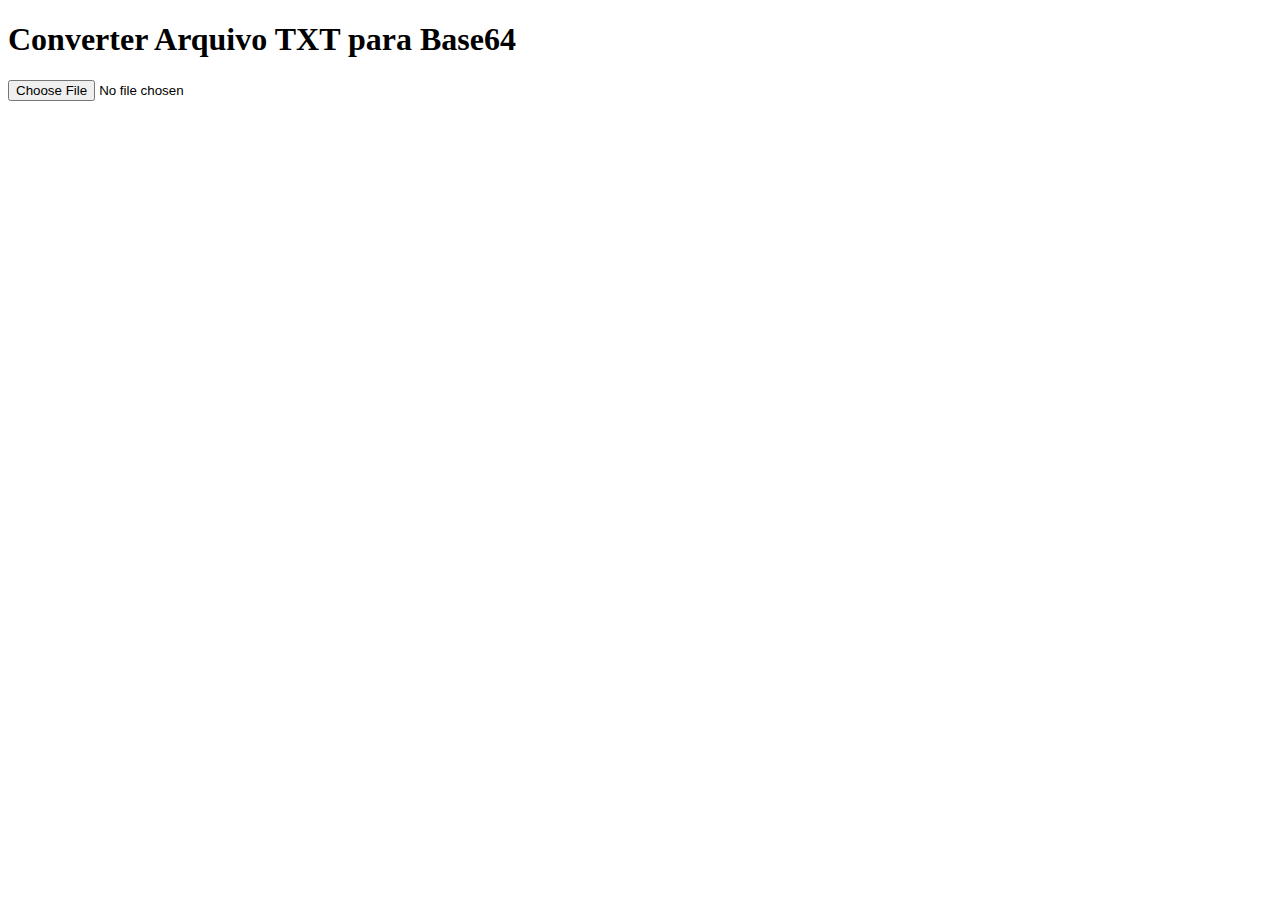
<file: base64/index.html>
<!DOCTYPE html>
<html lang="en">
<head>
  <meta charset="UTF-8">
  <meta name="viewport" content="width=device-width, initial-scale=1.0">
  <title>Arquivo TXT para Base64</title>
</head>
<body>
  <h1>Converter Arquivo TXT para Base64</h1>
  <input type="file" id="fileInput" accept=".txt" />
  <p id="output"></p>

  <script>
    //====> Função para converter o arquivo TXT em Base64
    function fileToBase64(file) {
      return new Promise((resolve, reject) => {
        const reader = new FileReader();

        // Ao terminar de ler, retorna a string em Base64
        reader.onload = () => resolve(reader.result.split(',')[1]); // Remove o prefixo "data:text/plain;base64,"
        reader.onerror = (error) => reject(error);

        // Lê o arquivo como Data URL (Base64)
        reader.readAsDataURL(file);
      });
    }

    // Listener para processar o arquivo quando o usuário o seleciona
    document.getElementById('fileInput').addEventListener('change', async (event) => {
      const file = event.target.files[0]; // Obtém o arquivo selecionado

      if (file) {
        try {
          // Converte o arquivo para Base64
          const base64String = await fileToBase64(file);

          // Exibe o resultado no parágrafo
          document.getElementById('output').innerText = `Base64 do arquivo: ${base64String}`;

          console.log('Base64:', base64String);
        } catch (error) {
          console.error('Erro ao converter o arquivo:', error);
        }
      } else {
        alert('Por favor, selecione um arquivo .txt!');
      }
    });
	
	
	
	//====> Converter Base64 de volta para um arquivo
	function base64ToFile(base64, fileName, mimeType = 'application/octet-stream') {
	  const byteCharacters = atob(base64); // Decodifica o Base64
	  const byteNumbers = new Array(byteCharacters.length).fill().map((_, i) => byteCharacters.charCodeAt(i));
	  const byteArray = new Uint8Array(byteNumbers);

	  return new File([byteArray], fileName, { type: mimeType });
	}

	// Exemplo de uso
	const base64String = "QU5FWE8gMDENCg=="; // Substitua pelo Base64 real
	const file = base64ToFile(base64String, "meuarquivo.txt", "text/plain");
	console.log(file);

	//Validação de tipos de arquivo: Sempre valide o tipo e o tamanho do arquivo antes de processar.
	//if (file.type !== "meuarquivo/txt" && file.size > 2 * 1024 * 1024) {
		//console.error("Arquivo inválido ou muito grande!");
		//return;
	//}

	//Lidando com grandes arquivos: 
	//Prefixos em Base64: Ao usar FileReader.readAsDataURL, o Base64 incluirá um prefixo como data:application/pdf;base64,.... Para limpar:
	const base64Clean = base64String.split(',')[1];

	//Download do arquivo gerado
	const url = URL.createObjectURL(file);
	const link = document.createElement('a');
	link.href = url;
	link.download = file.name;
	link.click();
	URL.revokeObjectURL(url); // Limpa o objeto URL após o uso
  </script>
</body>
</html>
</file>
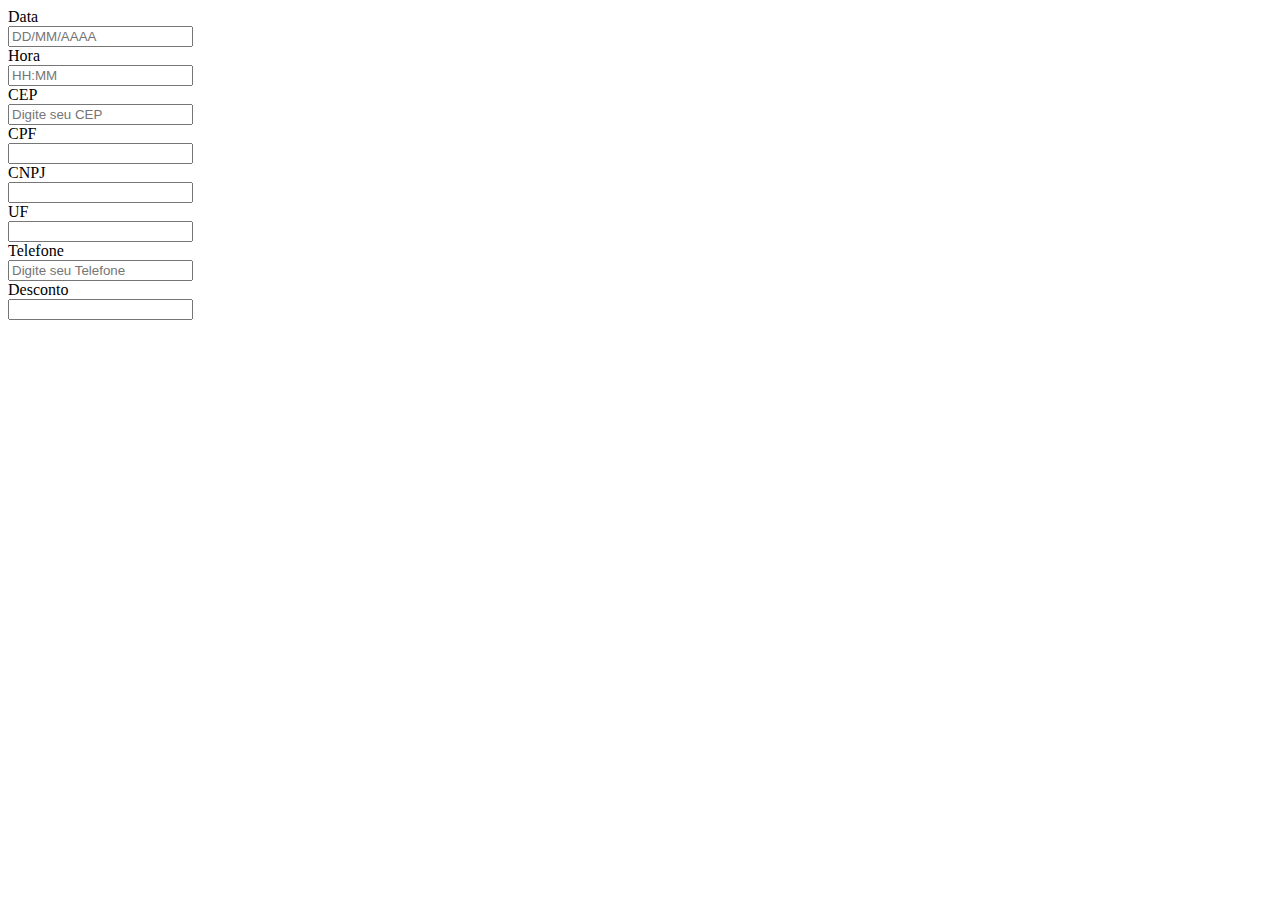
<file: mask/index.html>
<!doctype html>
<html lang = "en">
	<head>
		<meta charset = "UTF-8">
		<title>Mascaras Para Campos</title>

		<style >
			.campos {
				display: block;
				margin: left;
			}
			.campos label {
				display: block;
				margin: left;
			}
		</style>

		<script src="https://igorescobar.github.io/jQuery-Mask-Plugin/js/jquery.mask.min.js"></script>   
		<script src="https://code.jquery.com/jquery-1.10.2.min.js"></script>
		<script src="jquery.mask.js"></script>
		<script type="text/javascript">
			$().ready(function() {
				//CEP
				$('#cep').mask('00.000-000');
				//CPF
				$('#cpf').mask('000.000.000-00', {reverse: false}); 
				//CNPJ
				$("#cnpj").mask("00.000.000/0000-00");
				//Data Brasil
				$(".dataBR").mask("00/00/0000");
				//Sigla estadual UF
				$('#uf').mask('SS'); 
				//valor monetario
				$('.dinheiro').mask('000.000.000.000.000,00', {
					reverse : true
				});
				//horario apenas Horas e minutos
				$('.horario').mask('00:00');
				//porcentagem
				$('.porcentagem').mask('##0,00%', {
					reverse : true
				});
				//telefone mascaras de são paulo
				var masks = ['(00) 00000-0000', '(00) 0000-00009'], maskBehavior = function(val, e, field, options) {
					return val.length > 14 ? masks[0] : masks[1];
				}; 
				$('.telefone').mask(maskBehavior, {
					onKeyPress : function(val, e, field, options) {
						field.mask(maskBehavior(val, e, field, options), options);
					}
				});

			});

		</script>
	</head>
	<body>
		<form name="formulario" method="post">
			<div class="campos">
				<label>Data</label>
				<input type="text" id="data" class="dataBR" placeholder="DD/MM/AAAA" value="" />
			</div>
			<div class="campos">
				<label>Hora</label>
				<input type="text" id="hora" class="horario" placeholder="HH:MM" value="" />
			</div>
			<div class="campos">
				<label>CEP</label>
				<input type="text" id="cep" name="cep" class="" placeholder="Digite seu CEP" value="" />
			</div>
			<div class="campos">
				<label>CPF</label>
				<input type="text" id="cpf" name="cpf" placehold="Digite seu CPF" value="" />
			</div>
			<div class="campos">
				<label>CNPJ</label>
				<input type="text" id="cnpj" name="cnpj" placehold="Digite seu CNPJ" value="" />
			</div>
			<div class="campos">
				<label>UF</label>
				<input type="text"id="uf"  name="uf" class="" placehold="Digite seu UF" value="" />
			</div>
			<div class="campos">
				<label>Telefone</label>
				<input type="text" id="telefone" name="telefone" class="telefone" placeholder="Digite seu Telefone" value="" />
			</div>
			<div class="campos">
				<label>Desconto</label>
				<input type="text" id="desconto" name="desconto" class="porcentagem"  value="" />
			</div>
		</form>
	</body>
</html>
</file>
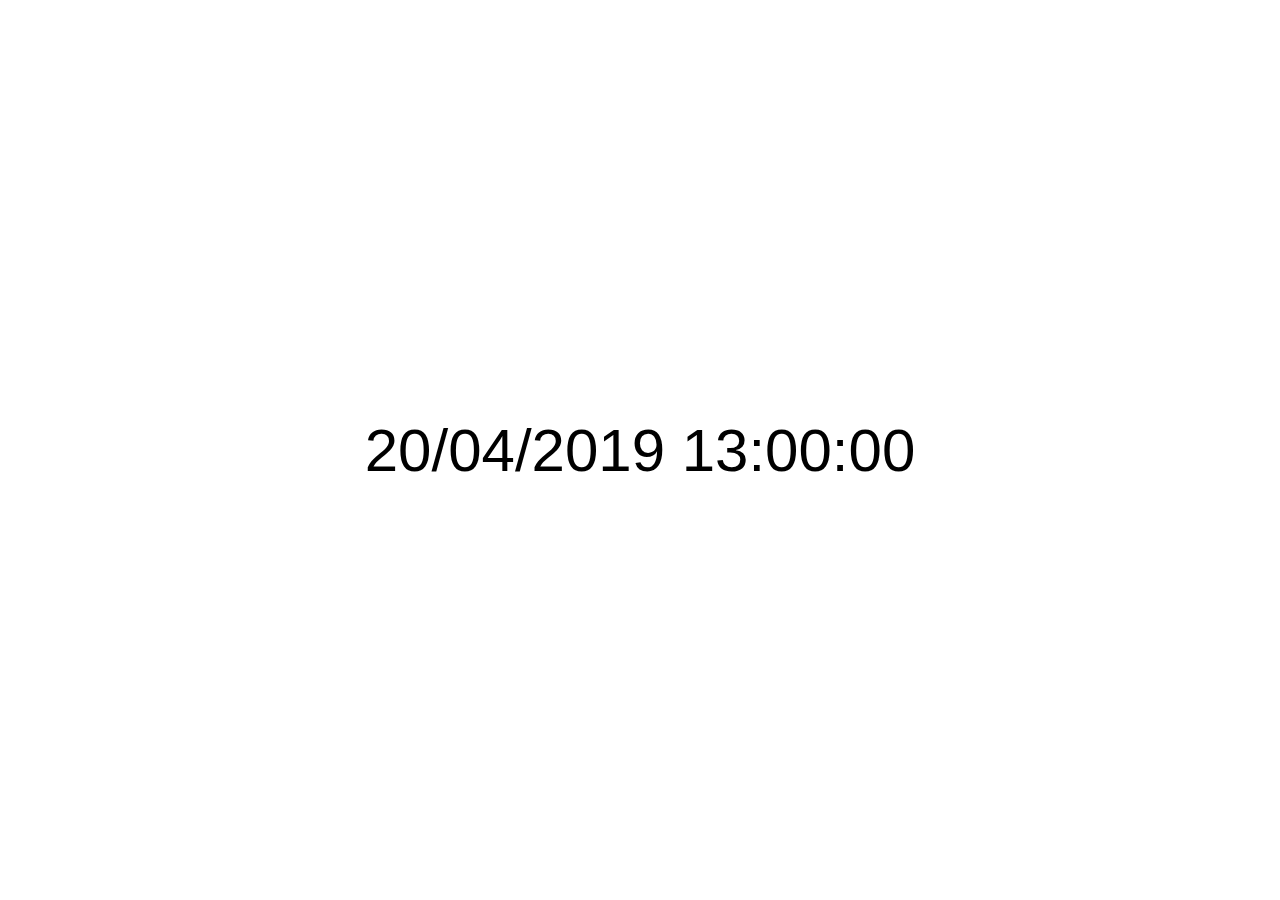
<file: subtrair-somar-data-tempo/index.html>
<!DOCTYPE html>
<html lang="pt-BR">
<head>
  <meta charset="UTF-8">
  <meta name="viewport" content="width=device-width, initial-scale=1.0">
  <meta http-equiv="X-UA-Compatible" content="ie=edge">
  <title>Adicionar ou subtrair tempo em datas com JS</title>
  <link rel="stylesheet" href="style.css">
</head>
<body>
  <div id="root">
    <p class="date"></p>
  </div>
  <script src="script.js"></script>
</body>
</html>
</file>
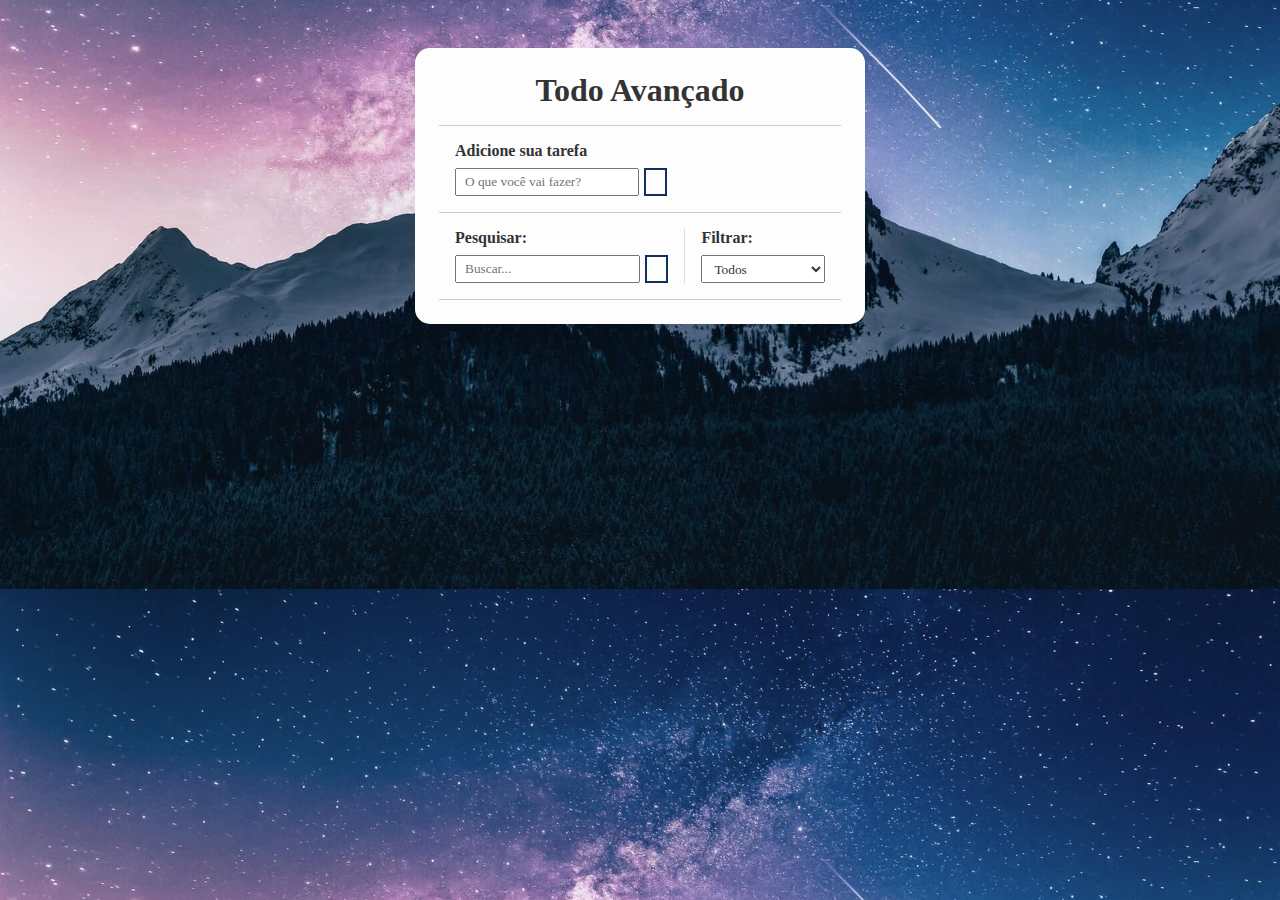
<file: todo-avancado-js-main/index.html>
<!DOCTYPE html>
<html lang="en">
  <head>
    <meta charset="UTF-8" />
    <meta http-equiv="X-UA-Compatible" content="IE=edge" />
    <meta name="viewport" content="width=device-width, initial-scale=1.0" />
    <title>Todo Avançado</title>
    <link rel="stylesheet" href="css/styles.css" />
    <link
      rel="stylesheet"
      href="https://cdnjs.cloudflare.com/ajax/libs/font-awesome/6.1.2/css/all.min.css"
      integrity="sha512-1sCRPdkRXhBV2PBLUdRb4tMg1w2YPf37qatUFeS7zlBy7jJI8Lf4VHwWfZZfpXtYSLy85pkm9GaYVYMfw5BC1A=="
      crossorigin="anonymous"
      referrerpolicy="no-referrer"
    />
    <script src="js/scripts.js" defer></script>
  </head>
  <body>
    <div class="todo-container">
      <header>
        <h1>Todo Avançado</h1>
      </header>
      <form id="todo-form">
        <p>Adicione sua tarefa</p>
        <div class="form-control">
          <input
            type="text"
            id="todo-input"
            placeholder="O que você vai fazer?"
          />
          <button type="submit">
            <i class="fa-thin fa-plus"></i>
          </button>
        </div>
      </form>
      <form id="edit-form" class="hide">
        <p>Edite sua tarefa</p>
        <div class="form-control">
          <input type="text" id="edit-input" />
          <button type="submit">
            <i class="fa-solid fa-check-double"></i>
          </button>
        </div>
        <button id="cancel-edit-btn">Cancelar</button>
      </form>
      <div id="toolbar">
        <div id="search">
          <h4>Pesquisar:</h4>
          <form>
            <input type="text" id="search-input" placeholder="Buscar..." />
            <button id="erase-button">
              <i class="fa-solid fa-delete-left"></i>
            </button>
          </form>
        </div>
        <div id="filter">
          <h4>Filtrar:</h4>
          <select id="filter-select">
            <option value="all">Todos</option>
            <option value="done">Feitos</option>
            <option value="todo">A fazer</option>
          </select>
        </div>
      </div>
      <div id="todo-list">
        <!-- 
          Template
          
          <div class="todo">
          <h3>Estou fazendo algo aqui...</h3>
          <button class="finish-todo">
            <i class="fa-solid fa-check"></i>
          </button>
          <button class="edit-todo">
            <i class="fa-solid fa-pen"></i>
          </button>
          <button class="remove-todo">
            <i class="fa-solid fa-xmark"></i>
          </button>
        </div> -->
      </div>
    </div>
  </body>
</html>
</file>
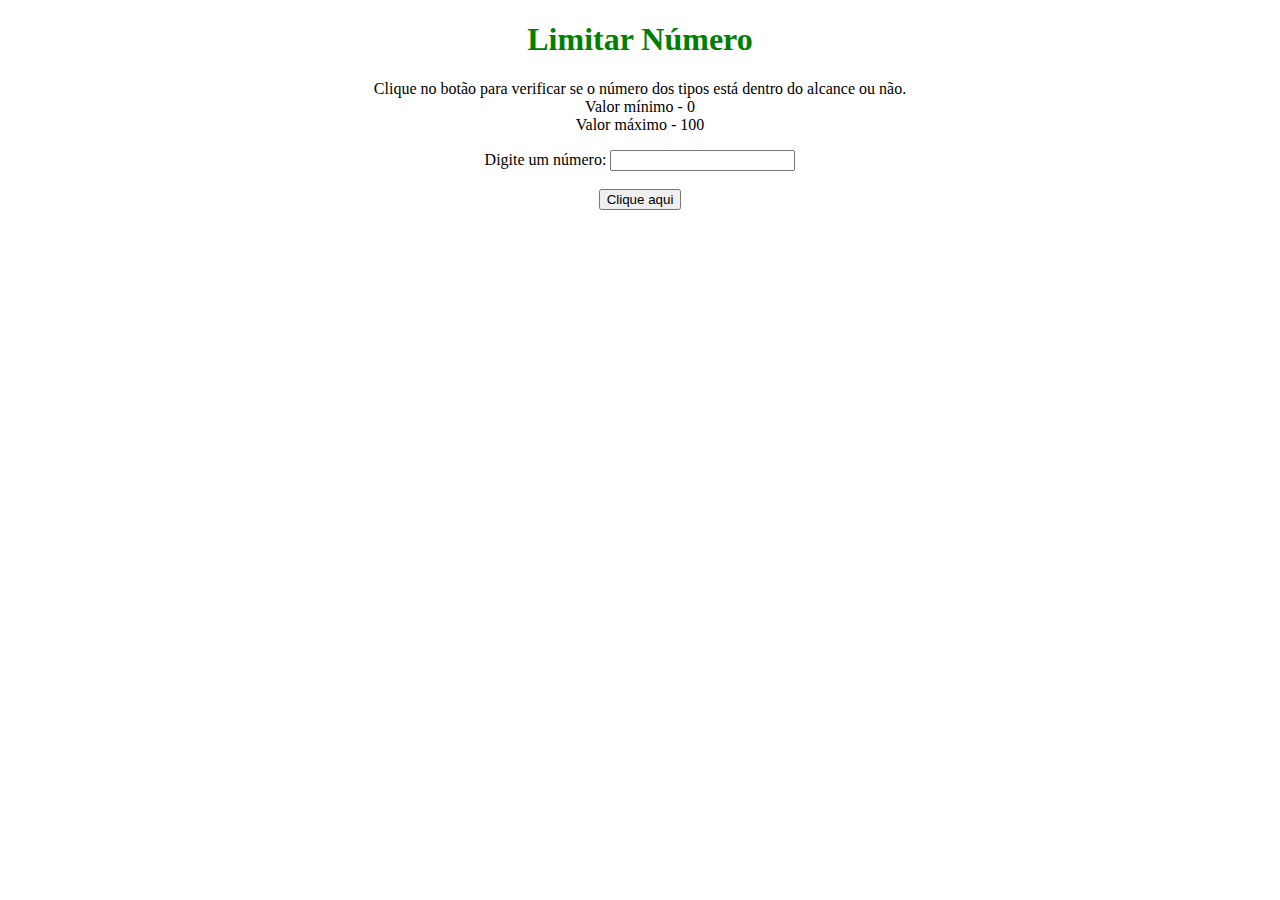
<file: limitar-numero/limitarNumero.html>
<!DOCTYPE HTML>
<html>
  
<head>
    <title>
        Limitar um número entre um valor mínimo/máximo
    </title>
    <script src="https://ajax.googleapis.com/ajax/libs/jquery/3.4.0/jquery.min.js">
    </script>
</head>
  
<body style="text-align:center;">
    <h1 style="color:green;">  
        Limitar Número  
    </h1>
    <p id="GFG_UP">
    </p>
    
	Digite um número:
    <input id="num" onclick="GFG_Fun(this)"/>
    <br>
    <br>
    <button onclick="GFG_Fun();">Clique aqui </button>
	
    <p id="GFG_DOWN" style="color: green;">
	
    </p>
    <script>
        var up = document.getElementById('GFG_UP');
        var down = document.getElementById('GFG_DOWN');
        up.innerHTML = 
          "Clique no botão para verificar se o número dos tipos"+
          " está dentro do alcance ou não.<br>Valor mínimo - 0 <br> Valor máximo - 100";
  
        function GFG_Fun() {
            var input = document.getElementById('num');
            var n = input.value;
            n = Number(n);
            if (n < 0) {
                $('#GFG_DOWN').html('Digite o número entre 0-100');
                input.value = 0;
            } else if (n > 100) {
                $('#GFG_DOWN').html('Digite o número entre 0-100');
                input.value = 100;
            } else {
                $('#GFG_DOWN').html('Você digitou o número válido.');
                input.value = n;
            }
        }
    </script>
</body>
  
</html>
</file>
<file: subtrair-somar-data-tempo/style.css>
* {
  margin: 0;
  padding: 0;
  outline: 0;
  box-sizing: border-box;
}

body, input, button {
  font-family: sans-serif;
}

html, body, #root {
  height: 100%;
}

#root {
  display: flex;
  justify-content: center;
  align-items: center;
}

#root .date {
  font-size: 60px;
  display: block;
}
</file>
<file: todo-avancado-js-main/css/styles.css>
/* Geral */
* {
  padding: 0;
  margin: 0;
  box-sizing: border-box;
  font-family: Verdana;
  color: #333;
}

body {
  background-image: url("../img/bg.jpg");
  background-position: center;
  background-size: cover;
}

button {
  background-color: #fdfdfd;
  color: #102f5e;
  border: 2px solid #102f5e;
  padding: 0.3rem 0.6rem;
  font-size: 1rem;
  cursor: pointer;
  display: flex;
  justify-content: center;
  align-items: center;
  transition: 0.4s;
}

button:hover {
  background-color: #102f5e;
}

button:hover > i {
  color: #fff;
}

button i {
  pointer-events: none;
  color: #102f5e;
  font-weight: bold;
}

input,
select {
  padding: 0.25rem 0.5rem;
}

.hide {
  display: none;
}

/* Todo Header */
.todo-container {
  max-width: 450px;
  margin: 3rem auto 0;
  background-color: #fdfdfd;
  padding: 1.5rem;
  border-radius: 15px;
}

.todo-container header {
  text-align: center;
  padding: 0 1rem 1rem;
  border-bottom: 1px solid #ccc;
}

/* Todo Form */
#todo-form,
#edit-form {
  padding: 1rem;
  border-bottom: 1px solid #ccc;
}

#todo-form p,
#edit-form p {
  margin-bottom: 0.5rem;
  font-weight: bold;
}

.form-control {
  display: flex;
}

.form-control input {
  margin-right: 0.3rem;
}

#cancel-edit-btn {
  margin-top: 1rem;
  color: #444;
}

/* Todo Toolbar */
#toolbar {
  padding: 1rem;
  border-bottom: 1px solid #ccc;
  display: flex;
}

#toolbar h4 {
  margin-bottom: 0.5rem;
}

#search {
  border-right: 1px solid #ddd;
  padding-right: 1rem;
  margin-right: 1rem;
  width: 65%;
  display: flex;
  flex-direction: column;
}

#search form {
  display: flex;
}

#search input {
  width: 100%;
  margin-right: 0.3rem;
}

#filter {
  width: 35%;
  display: flex;
  flex-direction: column;
}

#filter select {
  flex: 1;
}

/* Todo List */
.todo {
  display: flex;
  justify-content: space-around;
  align-items: center;
  padding: 1rem 1rem;
  border-bottom: 1px solid #ddd;
  transition: 0.3s;
}

.todo h3 {
  flex: 1;
  font-size: 0.9rem;
}

.todo button {
  margin-left: 0.4rem;
}

.done {
  background: #395169;
}

.done h3 {
  color: #fff;
  text-decoration: line-through;
  font-style: italic;
}
</file>
